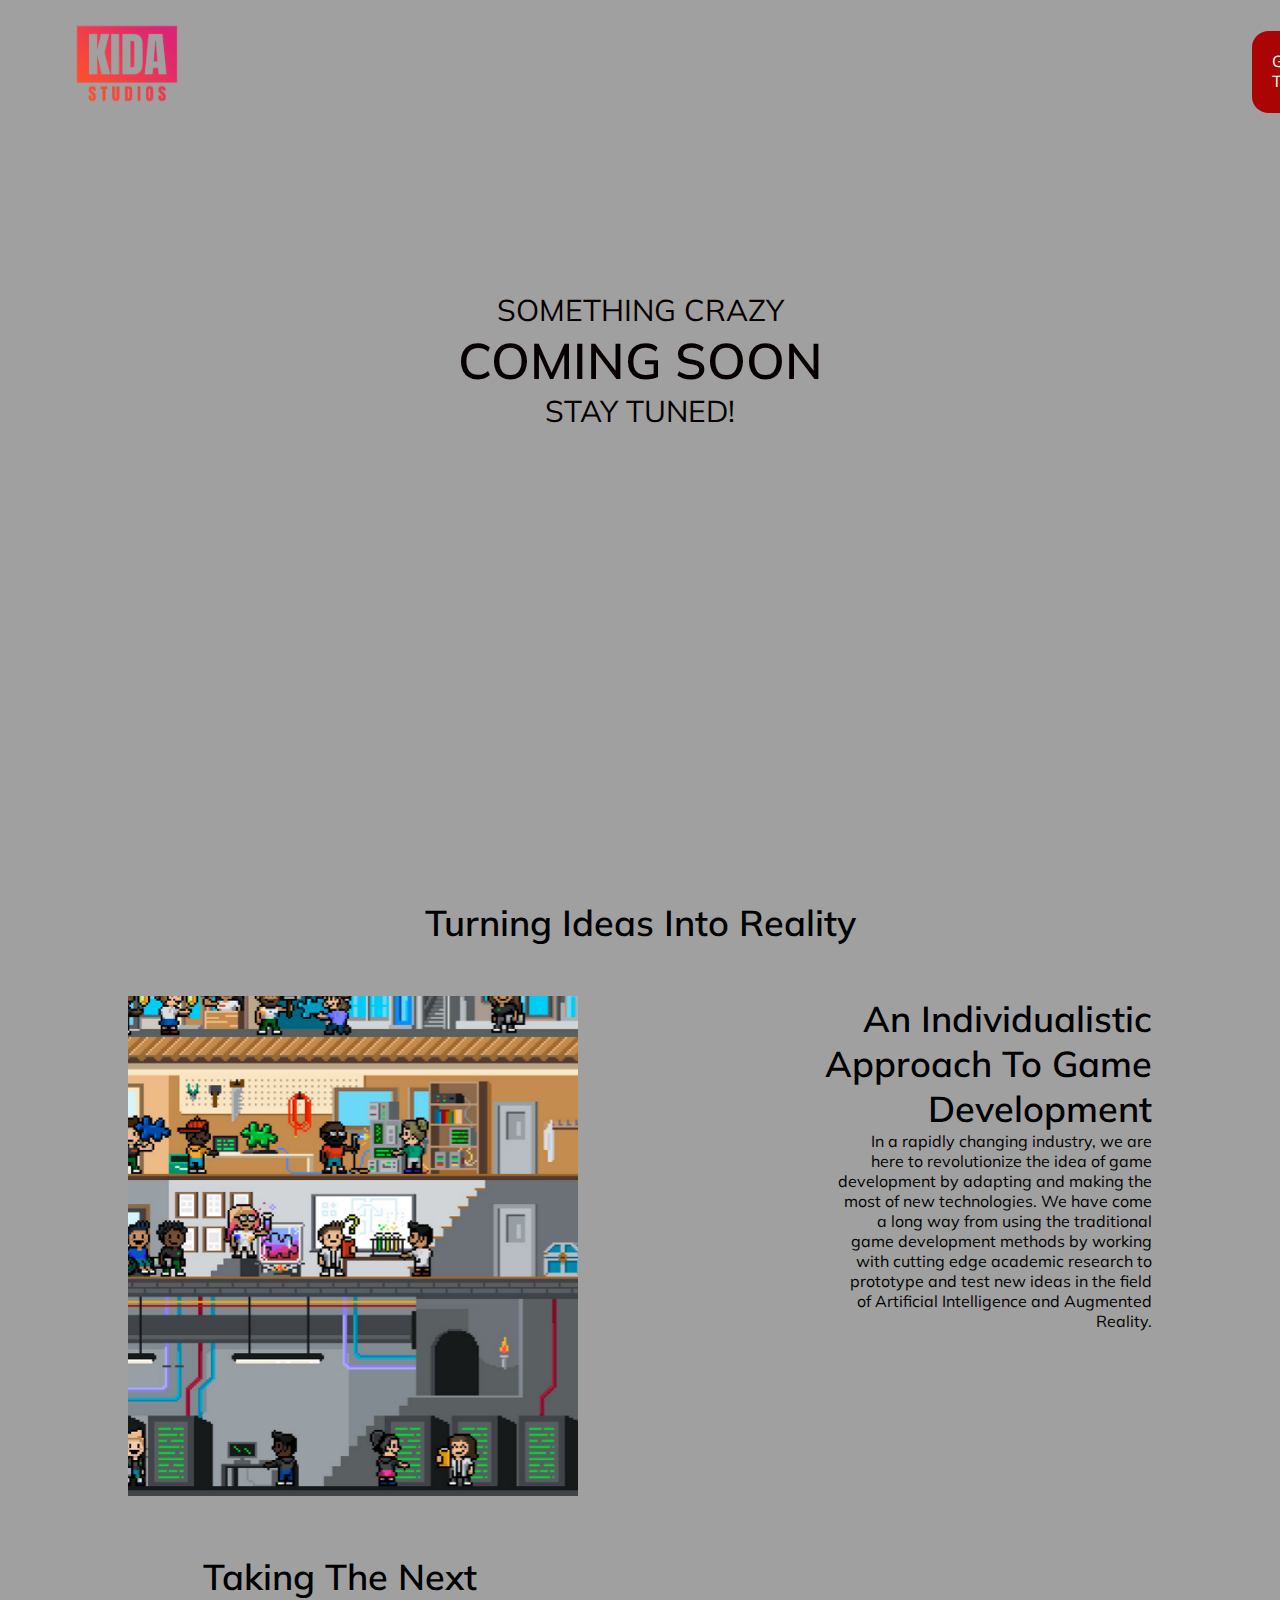
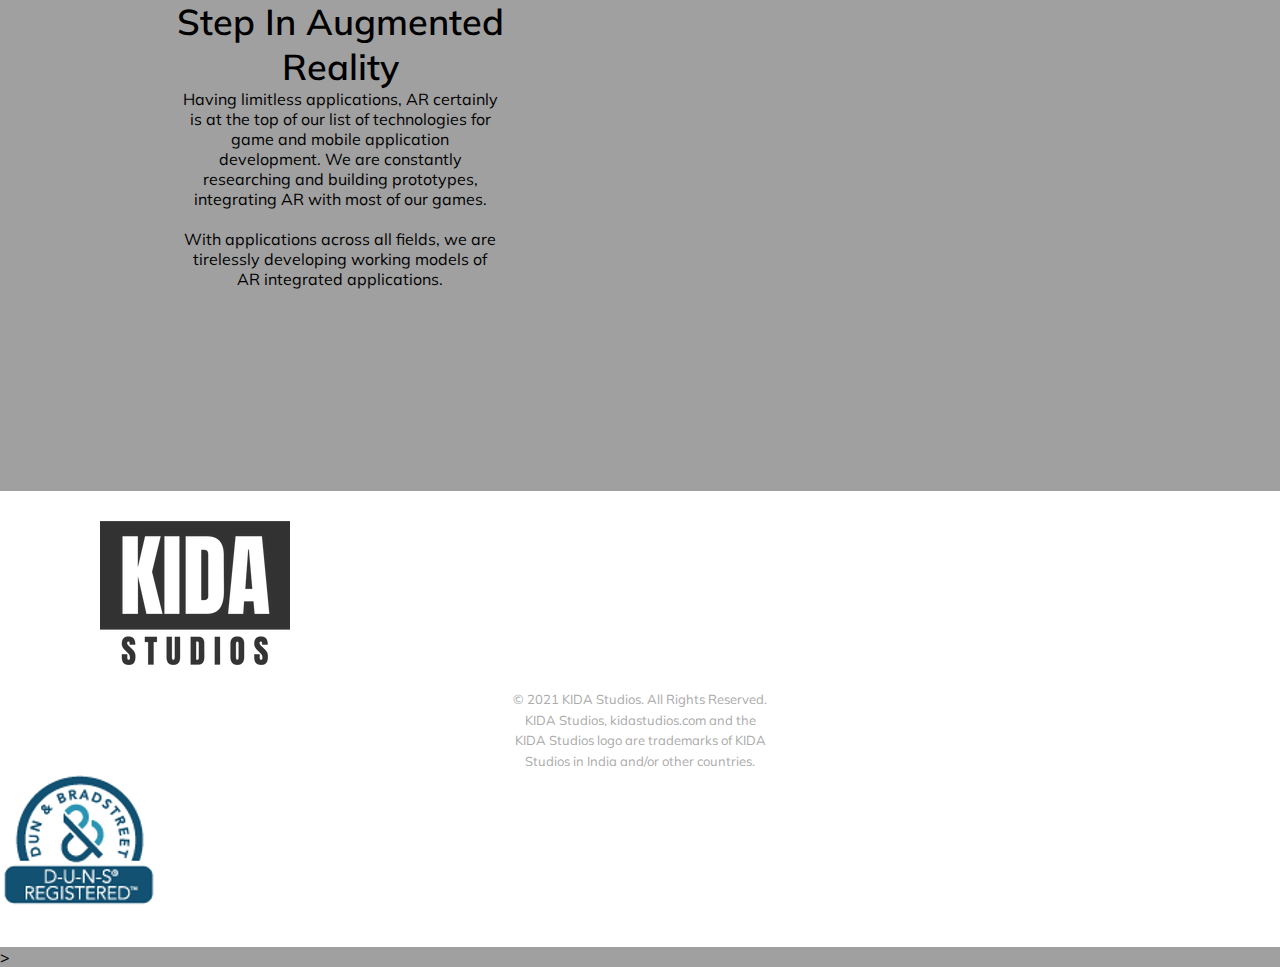
<file: index.html>
<!DOCTYPE html>
<html>
<head>
    <style>


body{background-color: rgb(160, 160, 160);}
        #img1{
          float: left;
          height: 500px;
          width: 450px;
        }
        #img2{
          float: right;
          height: 500px;
          width: 450px;
        }
        .para1 {
            text-align: center;
        }

    </style>

    <!-- this line makes our website Responsive. -->
    <meta name="viewport" content="with-device-width,intial-scale=1.0">   
    
<title>Kida Studios</title>
<link rel="stylesheet" href="style.css">
<link rel="preconnect" href="https://fonts.googleapis.com"> 
<link rel="preconnect" href="https://fonts.gstatic.com" crossorigin> 
<link href="https://fonts.googleapis.com/css2?family=Mulish&display=swap" rel="stylesheet">
</head>
<body>
    <section class="header">

        <nav>
        <a href="index.html" ><img src="images/kida_logo.png " ></a>
        </nav>

        <div class="nav-links">
            <ul>
                <a href="about.html" >
                    <button class="button button1">Get In Touch</button>
                </a>
            </ul>
        </div>
        <!-- <div class></div> -->

        <div class = "text-box">
            <p1>SOMETHING CRAZY
                </p1>
                <h1>
                    COMING SOON
                </h1>
                <p2>STAY TUNED!</p2>


        </div>

    </section>



    <!-- next page -->

 
    <section class = "info">
        <h1>Turning Ideas Into Reality</h1>

        <div class="row1">
            <div class="info-col">
                
                    
                    <img src="images/1design.png.webp" id="img1" alt="Nature" class="responsive">
                  
                    
                    <div class="para2">
                        <h1>An Individualistic<br>Approach To Game<br>Development</h1>
                        <P>
                            In a rapidly changing industry, we are<br>here to revolutionize the idea of game<br>development by adapting and making the<br>most of new technologies. We have come<br>a long way from using the traditional<br>game development methods by working<br>with cutting edge academic research to<br>prototype and test new ideas in the field<br>of Artificial Intelligence and Augmented<br>Reality.   
                        </P>
                    </div>
                
                
            </div> 
        </div>
        <br>
        <br>
        <br><br><br><br>
       
       
            <div class="info-col2" >
                <!-- <img src="images/2design.png.webp" id="img1" alt="Nature" class="responsive"> -->
                <div class="para1">
                    <h1>Taking The Next<br>Step In Augmented<br> Reality</h1>
                    <P>
                        Having limitless applications, AR certainly<br>is at the top of our list of technologies for<br>game and mobile application<br>development. We are constantly<br>researching and building prototypes,<br>integrating AR with most of our games.   
                    </P>
                    <br>
                    <p>
                        With applications across all fields, we are<br>tirelessly developing working models of<br>AR integrated applications.
                    </p>

                    <!-- <img src="images/2design.webp" id="img2" alt="Nature"> -->
                
                </div>
                    
                    

                    
                    
                
                
            </div> 
       

    </section>

    



   <section>
<!-- Footer -->

    <section class="footer">
        <div class="footer-basic">
            <footer>
                <!-- <div class="social"><a href="#"><i class="icon ion-social-instagram"></i></a><a href="#"><i class="icon ion-social-snapchat"></i></a><a href="#"><i class="icon ion-social-twitter"></i></a><a href="#"><i class="icon ion-social-facebook"></i></a></div> -->
                <ul class="list-inline">
                    <a href="index.html"><img src="images/footerlogo.webp"></a>
                    <li class="list-inline-item1"><a href="#">Careers</a></li>
                    
                    <p class="copyright"> © 2021 KIDA Studios. All Rights Reserved.<br>KIDA Studios, kidastudios.com and the<br>KIDA Studios logo are trademarks of KIDA<br>Studios in India and/or other countries.</p>
                    <img src="images/footerlogo2.webp">
                    <li class="list-inline-item2"><a href="about.html">Contact us</a></li>
                    
                </ul>
                <!-- <p class="copyright"> © 2021 KIDA Studios. All Rights Reserved.<br>KIDA Studios, kidastudios.com and the<br>KIDA Studios logo are trademarks of KIDA<br>Studios in India and/or other countries.</p> -->
            </footer>
        </div>
    </section>
</section>

</body>
</html>>
</file>
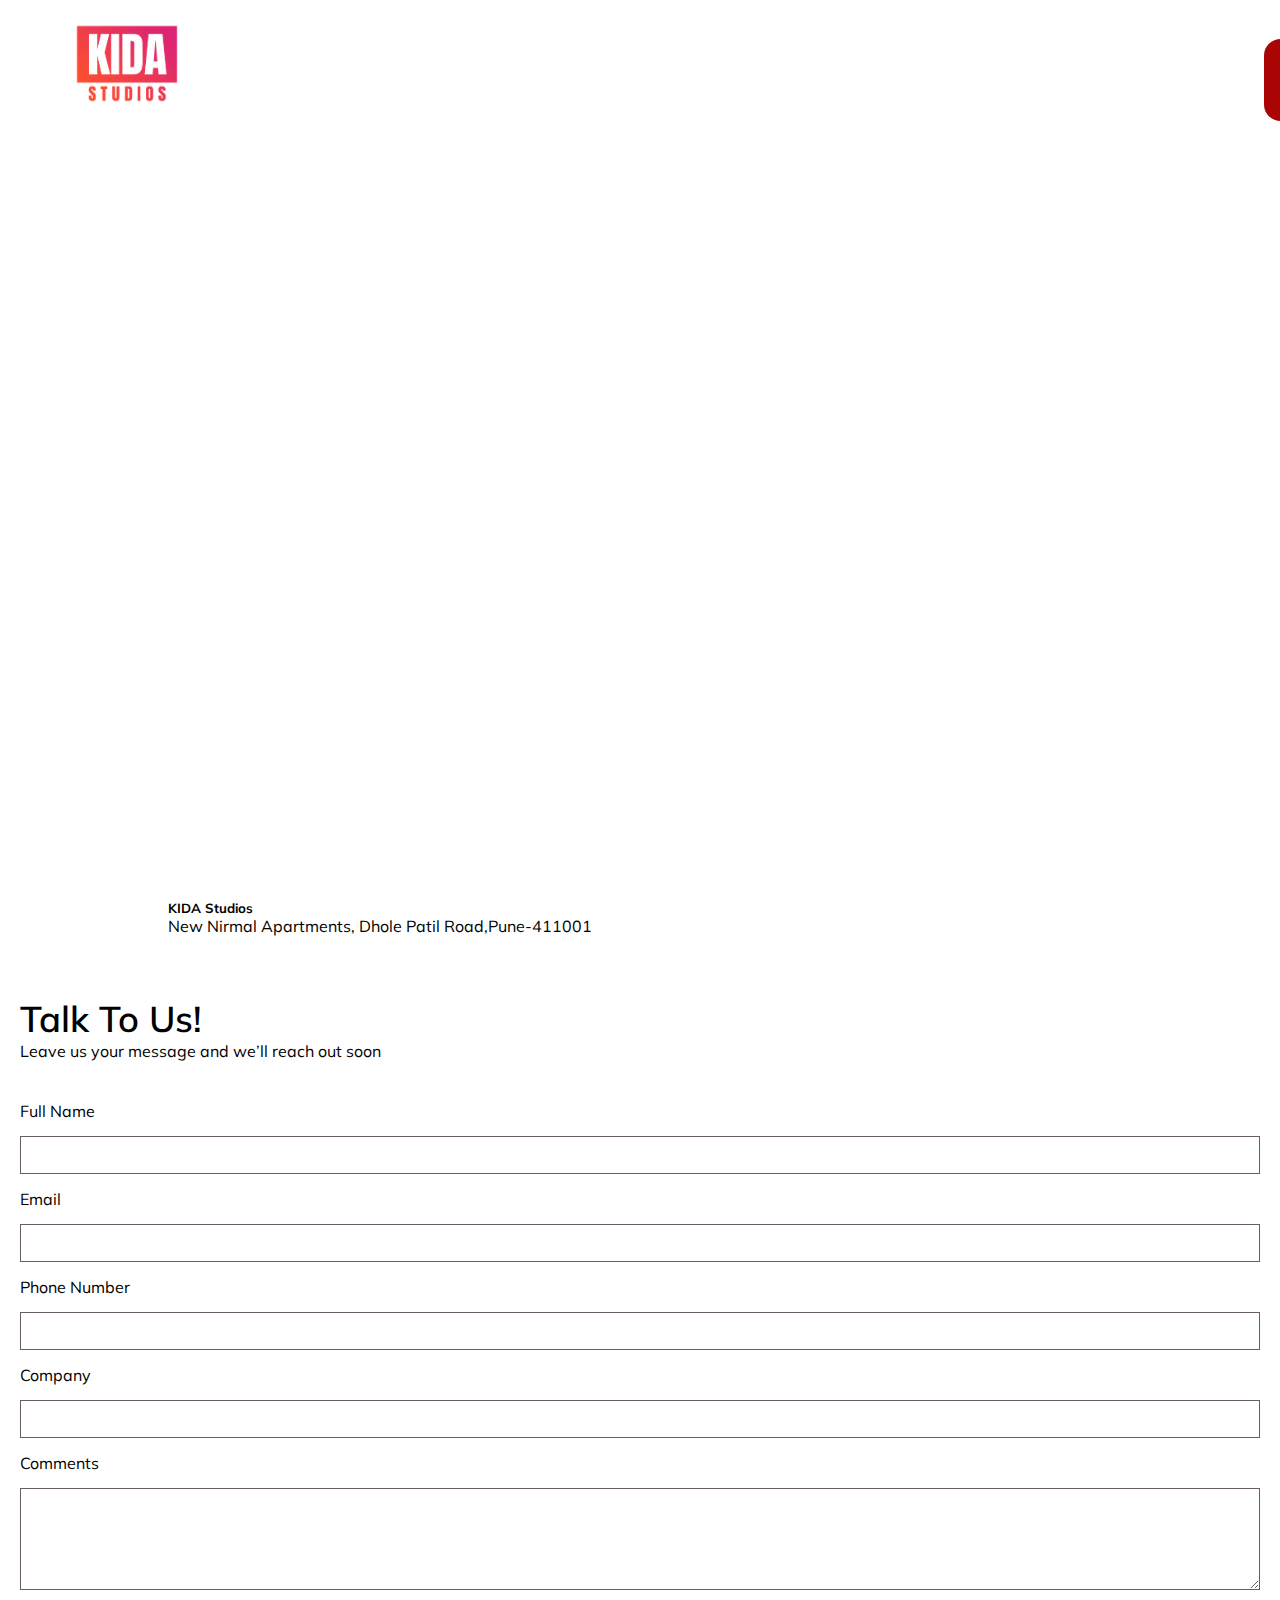
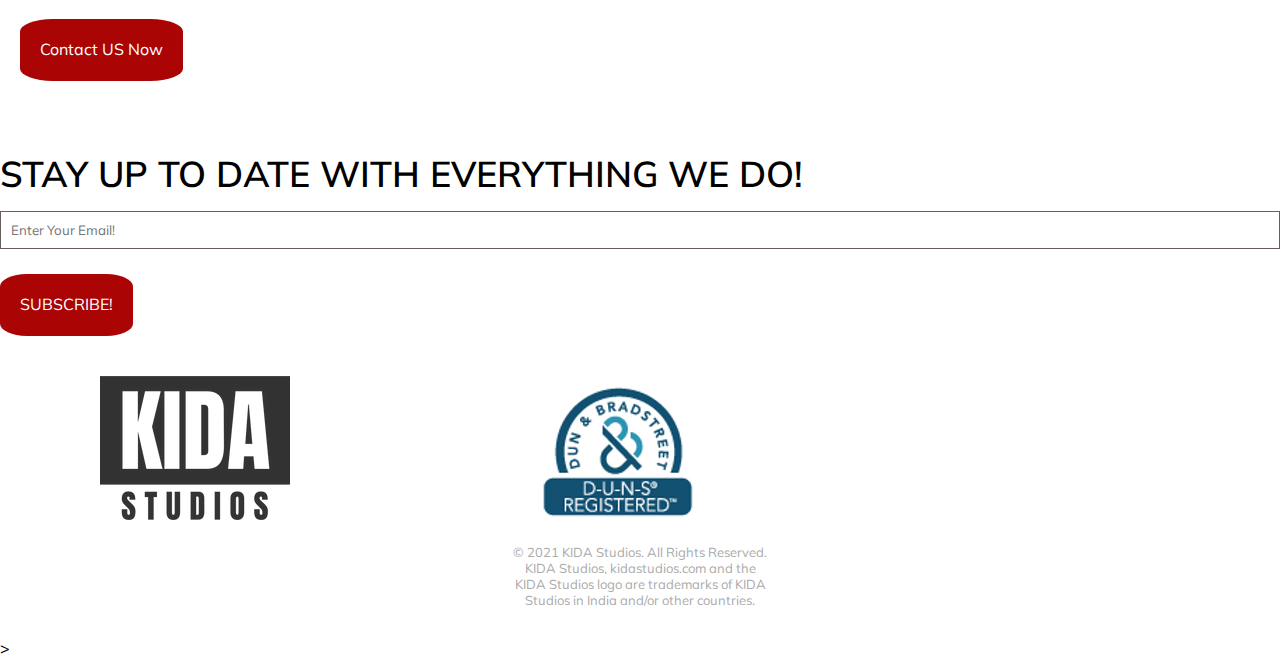
<file: about.html>
<!DOCTYPE html>
<html>
<head>
    <!-- <style>
        #img1{
          float: left;
          height: 500px;
          width: 450px;
        }
        #img2{
          float: right;
          height: 500px;
          width: 450px;
        }
        .para1 {
            text-align: center;
        }

    </style> -->

    <!-- this line makes our website Responsive. -->
    
    
<title>Kida Studios</title>
<link rel="stylesheet" href="style.css">
<link rel="preconnect" href="https://fonts.googleapis.com"> 
<link rel="preconnect" href="https://fonts.gstatic.com" crossorigin> 
<link href="https://fonts.googleapis.com/css2?family=Mulish&display=swap" rel="stylesheet">
</head>
<body>
    <section class="header">

        <nav>
        <a href="index.html"><img src="images/kida_logo.png"></a>
       


    </nav>
    <div class="nav-links">
        <ul>
           <li> 
             

            <a href="about.html">
                <button class ="button button1">Get In Touch</button>
            </a>
            </li>
        </ul>
    </div>
    <section class="location">
        <iframe src="https://www.google.com/maps/embed?pb=!1m18!1m12!1m3!1d30262.58760367628!2d73.8583988870098!3d18.53687869355561!2m3!1f0!2f0!3f0!3m2!1i1024!2i768!4f13.1!3m3!1m2!1s0x3bc2b82bffffffff%3A0x29ed4d65c9de059e!2sKIDA%20Retail%20Pvt%20Ltd!5e0!3m2!1sen!2sin!4v1650263675255!5m2!1sen!2sin" width="600" height="450" style="border:0;" allowfullscreen="" loading="lazy" referrerpolicy="no-referrer-when-downgrade">
        </iframe>
    </section>

    </section>



    


<section class="contact-us">
    <div class="row">
        <div class="contact-col">
            <div>
                <i class="fa fa-home"></i>
                <span>
                    <h5>KIDA Studios</h5>
                    <p>New Nirmal Apartments, Dhole Patil Road,Pune-411001</p>

                </span>

            </div>
        </div>
       
           
        </div>
    </div>
</section>




    
</section>
<div class="comment-box">
    <h1>Talk To Us!</h1>
    <p>
        Leave us your message and we’ll reach out soon</p>
        <br>
        <br>

        <!-- <form action="formHandler.php" method="post"> -->
        <form class="comment-form">
            <p>Full Name</p>
            <input type="text" name="name">
            <p>Email</p>
            <input type="email" name="email" >
            <p>Phone Number</p>
            <input type="number" name="phone_number" >
            <p>Company</p>
            <input type="text" name="company" >
            <p>Comments</p>
            <textarea rows="5" name="comments" >
            </textarea>
            <button type="submit" class="button button2">Contact US Now</button>


        </form>
    </form>
</div>


<!-- Footer -->



<div class="subscribe-box">
    <h1>STAY UP TO DATE WITH EVERYTHING WE DO!</h1>
    

        <form class="comment-form">
            
            
            <input type="email" placeholder="Enter Your Email!" name="emails" >
            <button type="submit" class="button button2">SUBSCRIBE!</button>


        </form>
</div>

<section class="footer">
    <div class="footer-basic">
        <footer>
            <!-- <div class="social"><a href="#"><i class="icon ion-social-instagram"></i></a><a href="#"><i class="icon ion-social-snapchat"></i></a><a href="#"><i class="icon ion-social-twitter"></i></a><a href="#"><i class="icon ion-social-facebook"></i></a></div> -->
            <ul class="list-inline">
                <a href="index.html"><img src="images/footerlogo.webp"></a>
                <li class="list-inline-item"><a href="#">Careers</a></li>
                <li class="list-inline-item"><a href="about.html">Contact us</a></li>
                <!-- <li class="list-inline-item"><a href="#">Terms</a></li>
                <li class="list-inline-item"><a href="#">Privacy Policy</a></li> -->
                <img src="images/footerlogo2.webp">
            </ul>
            <p class="copyright">© 2021 KIDA Studios. All Rights Reserved.<br>KIDA Studios, kidastudios.com and the<br>KIDA Studios logo are trademarks of KIDA<br>Studios in India and/or other countries.</p>
        </footer>
    </div>
    


</section>




   

</body>
</html>>
</file>
<file: style.css>
*{
    margin: 0;
    padding: 0;
    font-family: 'Mulish', sans-serif;
}

.header{
    min-height:  100vh;
    width: 100%;
    background-image: linear-
    gradient(rgba(4,9,30,0.7),rgba(4,9,30,0.7)),url("images/bg2.png");
    background-position: center;
    background-size: cover;
    position: relative;
    
}


nav{
    display: flex;
    padding: 2% 6%;
    justify-content: space-between;
    align-items: center;
    position: fixed;

}
nav img{
    width: 100px;
    


}
.nav-links{
    flex:1;
    text-align: right;
    position:fixed;
    margin-left: 1250px;
    margin-top: 27px;
}

.nav-links ul li{
    list-style: none;
    display: inline-block;
    padding: 8px 12px;
    
}


.button{
  background-color: #aa0404;
  border: none;
  color: white;
  padding: 20px;
  text-align: center;
  text-decoration: none;
  display: inline-block;
  font-size: 16px;
  margin: 4px 2px;
  border-radius: 20%;
  overflow: hidden;
  cursor: pointer;
}
.button::after{
    content: "";
    width: 0%;
    height: 2px;
    border: #2804aa;
    background: #36bef4;
    display: block;
    margin: auto;
    transition: 1.0s;
}
.button:hover::after{
    width: 100%;
}

.text-box{
    width: 150;
    color: rgb(7, 0, 0);
    position: absolute;
    top: 40%;
    left: 50%;
    transform: translate(-50%,-50%);
    text-align: center;
}
.text-box h1{
    font-size: 50px;
}
.text-box p1{
    margin:5px 0 5px;
    font-size: 30px;
}
.text-box p2{
    font-size: 30px;
}


@media(max-width:700px){
    .text-box h1{
        font-size: 30px;
    }
    .text-box p1{
        font-size: 10px;
    }
    .text-box p2{
        font-size: 10px;
    }
      
}

/* next page */


.info{
    width: 80%;
    margin: auto;
    text-align: center;
    padding-bottom: 100px;
}
h1{
    font-size: 36px;
    font-weight: 600;
}

.info-col
{   margin-top: 5%;
    /* display: flex; */
    text-align:right;
    width: 100%;
    height: 100;
    padding-bottom: 10%;
}
.info-col img{
    width: 20%;
    height: -10%;
}

.info-col2
{   margin-top: 5%;
    margin: auto;
    width: 100%;
    /* display: flex; */
    text-align:left;
    margin-left: -300px;
    width: 100%;
    height: 100%;
    padding-bottom: 10%;
    
    

}
.info-col2 img{
    width: 467px;
    height: -20%;   
    /* margin: 10px;
    margin: 250px;
    margin: 50px;
    margin: 80px;
    
     */

     margin:40px 50px;
     
}


/* @media(max-width:700px){
    .contact h1{
        font-size: 24px;

    }
} */

/* about us page */


.subheader{
height: 50vh;
width: 100%;
background-color: rgb(248, 245, 245);
background-position: center;
text-align: bottom;
}

.comment-box{
    border: 0px solid rgb(8, 8, 8);
    margin: 50px 0;
    padding: 10px 20px;

}
.comment-box p{
    text-align: left;

}

.comment-form input, .comment-form textarea{
    width: 100%;
    padding: 10px;
    margin: 15px 0;
    box-sizing: border-box;
    border: 0.5px solid rgb(105, 93, 93);
    outline: none;
    background: white;


}
.comment-form button{
    margin: 10px 0;

}

.location{
    padding-top: 0px;
    width: 100%;
    height: 100%;
    margin: auto;
    padding: 80px 0;
}

.location iframe{
    width: 100%;

}

.contact-us{
    width: 80%;
    margin: auto;


}
.contact-col{
    flex-basis: 48%;
    margin-bottom: 30px;
}

.contact-col div{
    display: flex;
    align-items: center;
    margin-bottom: 40px;


}
.contact-col div .fa{
font-size: 28px;
color: #f44336;
margin: 10px;
margin-right: 30px;


}

/* footer */


.footer-basic {
    width: 100%;
    height: auto;
    height: 10;
    padding:30px 0;
    background-color:#ffffff;
    color:#ffffff;
    
  }
  
  .footer-basic ul  {
    padding:30px;
    vertical-align: bottom;
    list-style:none;
    text-align:center;
    font-size:18px;
    line-height:1.6;
    margin-bottom:0;
    display: inline;

  }
  
  .footer-basic li {
    /* margin-left: 10px; */
    padding:0 20px;
    display: inline;
  }
  
  .footer-basic ul a {
    color:inherit;
    text-decoration:none;
    opacity:0.8;
    display: inline;
  }
  
  .list-inline{
      margin-left: 70px;
      justify-content: space-between;
  }
  
  .footer-basic ul a:hover {
    opacity:1;
  }
  
  .footer-basic .social {
    text-align:center;
    padding-bottom:25px;
  }
  
  .footer-basic .social > a {
    font-size:24px;
    width:40px;
    height:40px;
    line-height:40px;
    display:inline-block;
    text-align:center;
    border-radius:50%;
    border:1px solid #ccc;
    margin:0 8px;
    color:inherit;
    opacity:0.75;
  }
  
  .footer-basic .social > a:hover {
    opacity:0.9;
  }
  
  .footer-basic .copyright {
    margin-top:15px;
    text-align:center;
    font-size:13px;
    color:#aaa;
    margin-bottom:0;
  }
</file>
